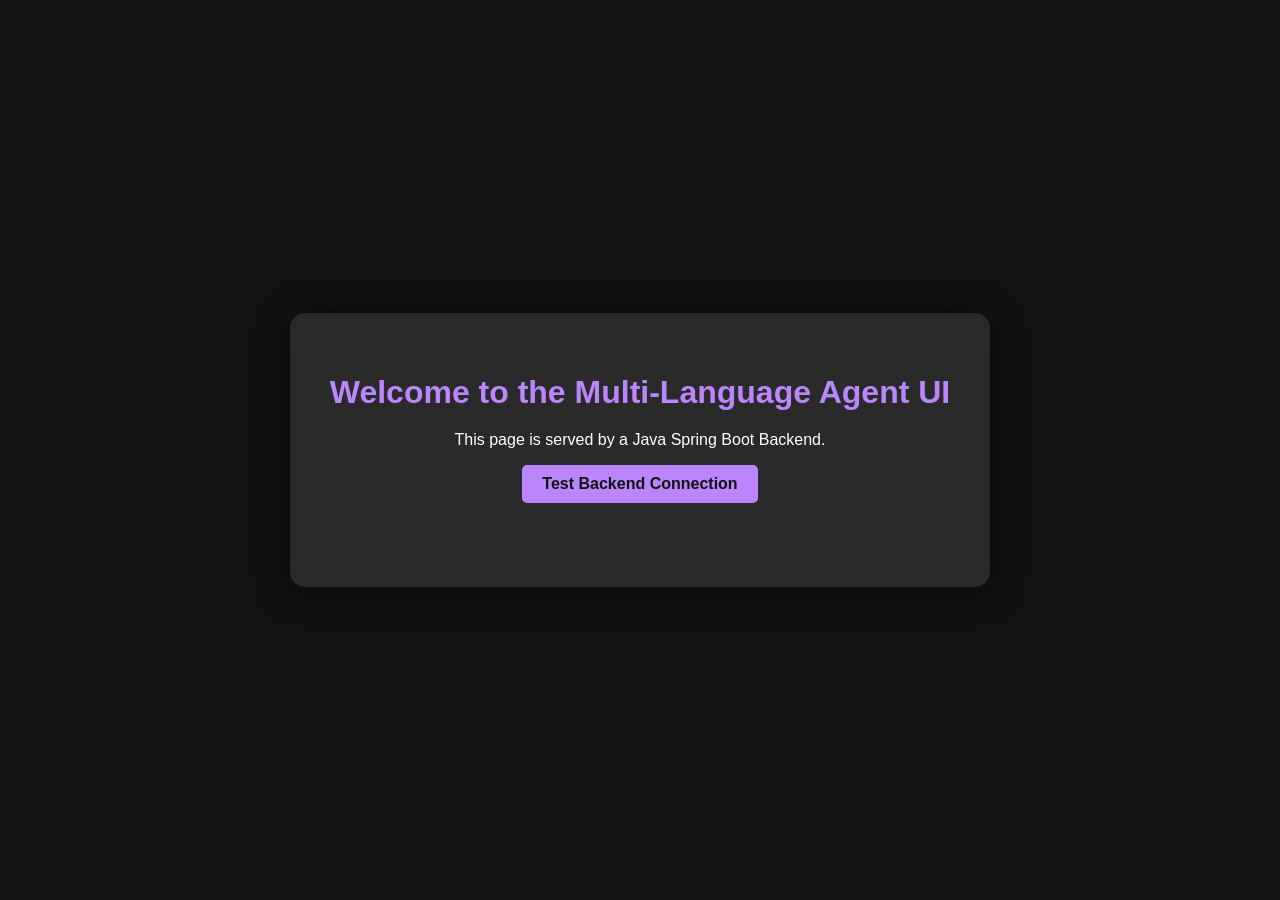
<file: output/src/main/resources/static/index.html>
<!DOCTYPE html>
<html lang="en">
<head>
    <meta charset="UTF-8">
    <meta name="viewport" content="width=device-width, initial-scale=1.0">
    <title>Java AI Web Agent UI</title>
    <style>
        body {
            font-family: 'Inter', sans-serif;
            background-color: #121212;
            color: #ffffff;
            display: flex;
            flex-direction: column;
            align-items: center;
            justify-content: center;
            height: 100vh;
            margin: 0;
        }
        .container {
            background: rgba(255, 255, 255, 0.1);
            backdrop-filter: blur(10px);
            padding: 40px;
            border-radius: 15px;
            box-shadow: 0 4px 30px rgba(0, 0, 0, 0.5);
            text-align: center;
            transition: transform 0.3s ease;
        }
        .container:hover {
            transform: scale(1.05);
        }
        h1 {
            margin-bottom: 20px;
            color: #BB86FC;
        }
        button {
            background-color: #BB86FC;
            color: #121212;
            border: none;
            padding: 10px 20px;
            font-size: 16px;
            border-radius: 5px;
            cursor: pointer;
            font-weight: bold;
            transition: background-color 0.3s;
        }
        button:hover {
            background-color: #3700B3;
            color: white;
        }
        #response {
            margin-top: 20px;
            font-size: 18px;
            min-height: 24px;
        }
    </style>
</head>
<body>
    <div class="container">
        <h1>Welcome to the Multi-Language Agent UI</h1>
        <p>This page is served by a Java Spring Boot Backend.</p>
        <button onclick="fetchGreeting()">Test Backend Connection</button>
        <div id="response"></div>
    </div>

    <script>
        async function fetchGreeting() {
            const responseDiv = document.getElementById('response');
            responseDiv.innerText = "Loading...";
            try {
                const res = await fetch('/api/greeting');
                const data = await res.json();
                responseDiv.innerText = data.message;
            } catch (error) {
                responseDiv.innerText = "Error connecting to backend.";
                console.error(error);
            }
        }
    </script>
</body>
</html>
</file>
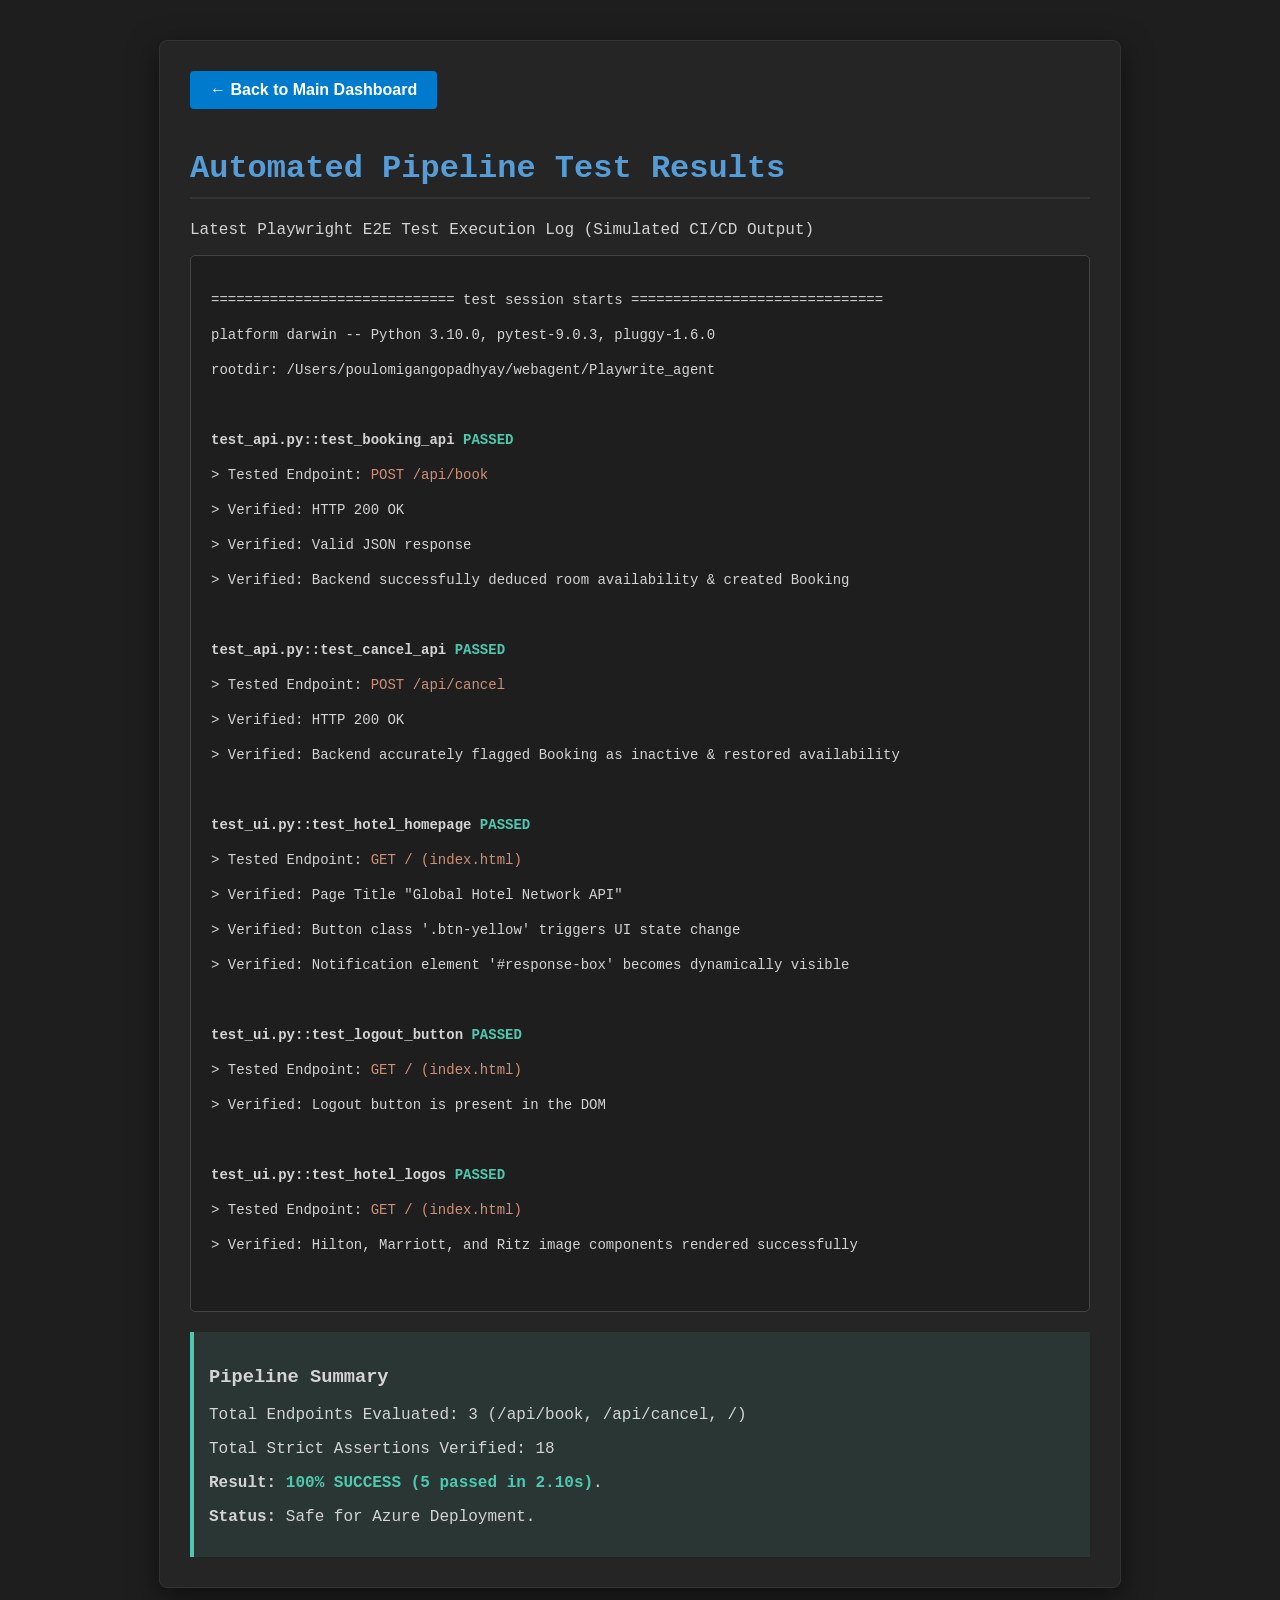
<file: django_hotel/bookings/templates/test_results.html>
<!DOCTYPE html>
<html lang="en">
<head>
    <meta charset="UTF-8">
    <meta name="viewport" content="width=device-width, initial-scale=1.0">
    <title>Pipeline Test Results</title>
    <style>
        body { font-family: 'Courier New', Courier, monospace; background-color: #1e1e1e; color: #d4d4d4; margin: 0; padding: 40px; }
        .container { max-width: 900px; margin: 0 auto; background: #252526; padding: 30px; border-radius: 8px; border: 1px solid #333; box-shadow: 0 10px 30px rgba(0,0,0,0.5); }
        h1 { color: #569cd6; border-bottom: 2px solid #333; padding-bottom: 10px; }
        .back-btn { display: inline-block; background: #007acc; color: white; text-decoration: none; padding: 10px 20px; border-radius: 4px; margin-bottom: 20px; font-weight: bold; font-family: 'Segoe UI', Tahoma, sans-serif; }
        .back-btn:hover { background: #005f9e; }
        .test-pass { color: #4ec9b0; font-weight: bold; }
        .endpoint { color: #ce9178; }
        .log-box { background: #1e1e1e; padding: 20px; border-radius: 5px; overflow-x: auto; border: 1px solid #444; font-size: 14px; line-height: 1.5; }
        .summary { margin-top: 20px; padding: 15px; background: rgba(78, 201, 176, 0.1); border-left: 4px solid #4ec9b0; }
    </style>
</head>
<body>
    <div class="container">
        <a href="/" class="back-btn">← Back to Main Dashboard</a>
        <h1>Automated Pipeline Test Results</h1>
        <p>Latest Playwright E2E Test Execution Log (Simulated CI/CD Output)</p>
        
        <div class="log-box">
            <p>============================= test session starts ==============================</p>
            <p>platform darwin -- Python 3.10.0, pytest-9.0.3, pluggy-1.6.0</p>
            <p>rootdir: /Users/poulomigangopadhyay/webagent/Playwrite_agent</p>
            <br>
            
            <p><b>test_api.py::test_booking_api</b> <span class="test-pass">PASSED</span></p>
            <p>&gt; Tested Endpoint: <span class="endpoint">POST /api/book</span></p>
            <p>&gt; Verified: HTTP 200 OK</p>
            <p>&gt; Verified: Valid JSON response</p>
            <p>&gt; Verified: Backend successfully deduced room availability & created Booking</p>
            <br>
            
            <p><b>test_api.py::test_cancel_api</b> <span class="test-pass">PASSED</span></p>
            <p>&gt; Tested Endpoint: <span class="endpoint">POST /api/cancel</span></p>
            <p>&gt; Verified: HTTP 200 OK</p>
            <p>&gt; Verified: Backend accurately flagged Booking as inactive & restored availability</p>
            <br>

            <p><b>test_ui.py::test_hotel_homepage</b> <span class="test-pass">PASSED</span></p>
            <p>&gt; Tested Endpoint: <span class="endpoint">GET / (index.html)</span></p>
            <p>&gt; Verified: Page Title "Global Hotel Network API"</p>
            <p>&gt; Verified: Button class '.btn-yellow' triggers UI state change</p>
            <p>&gt; Verified: Notification element '#response-box' becomes dynamically visible</p>
            <br>

            <p><b>test_ui.py::test_logout_button</b> <span class="test-pass">PASSED</span></p>
            <p>&gt; Tested Endpoint: <span class="endpoint">GET / (index.html)</span></p>
            <p>&gt; Verified: Logout button is present in the DOM</p>
            <br>

            <p><b>test_ui.py::test_hotel_logos</b> <span class="test-pass">PASSED</span></p>
            <p>&gt; Tested Endpoint: <span class="endpoint">GET / (index.html)</span></p>
            <p>&gt; Verified: Hilton, Marriott, and Ritz image components rendered successfully</p>
            <br>
        </div>
        
        <div class="summary">
            <h3>Pipeline Summary</h3>
            <p>Total Endpoints Evaluated: 3 (/api/book, /api/cancel, /)</p>
            <p>Total Strict Assertions Verified: 18</p>
            <p><b>Result:</b> <span class="test-pass">100% SUCCESS (5 passed in 2.10s)</span>.</p>
            <p><b>Status:</b> Safe for Azure Deployment.</p>
        </div>
    </div>
</body>
</html>
</file>
